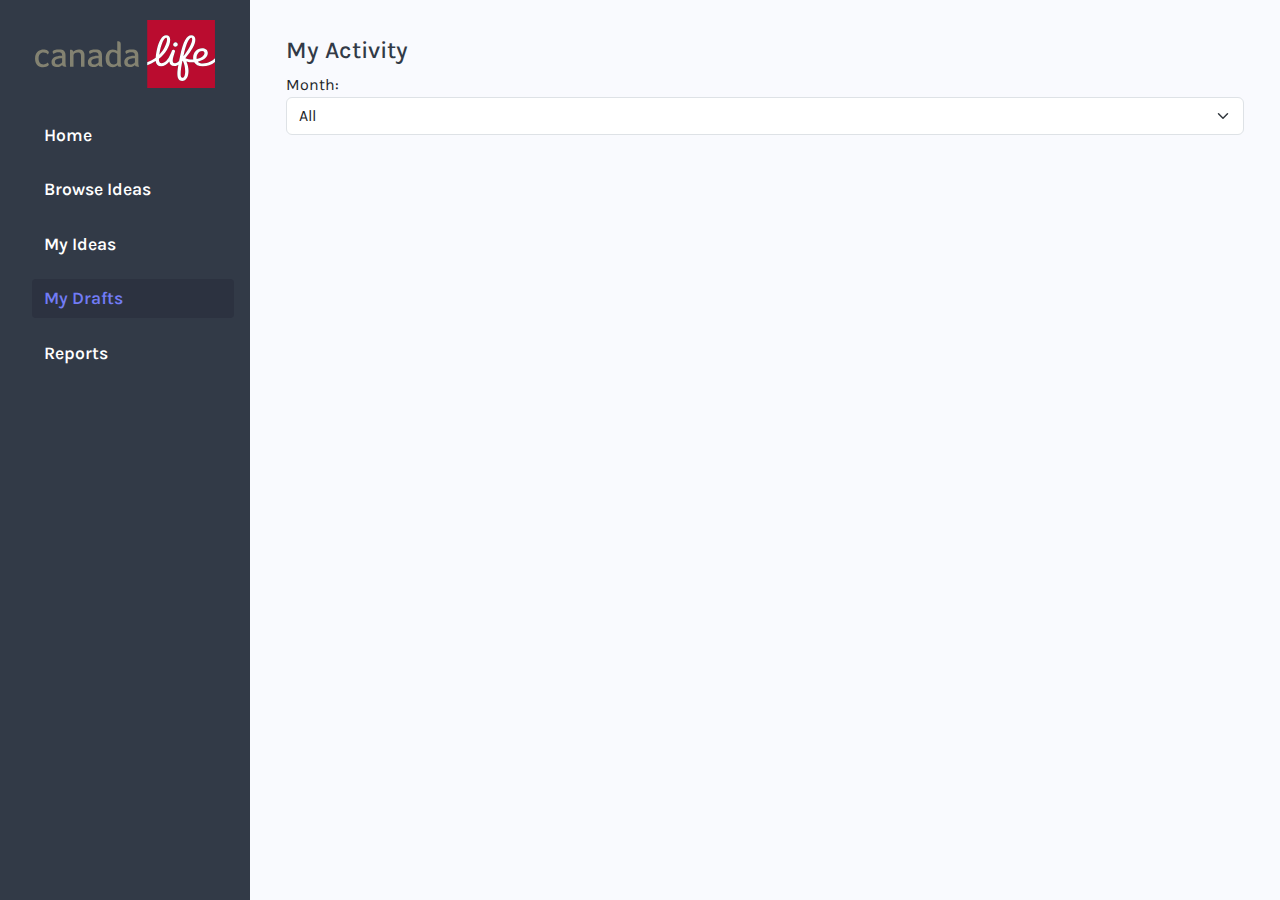
<file: my-activity.html>
<!DOCTYPE html>
<html lang="en">

<head>
    <meta charset="UTF-8">
    <title>My Activity | IdeaHub Dashboard</title>
    <link rel="preconnect" href="https://fonts.googleapis.com">
    <link rel="preconnect" href="https://fonts.gstatic.com" crossorigin>
    <link href="https://fonts.googleapis.com/css2?family=Karla:ital,wght@0,200..800;1,200..800&display=swap"
        rel="stylesheet">
    <link href="https://cdn.jsdelivr.net/npm/bootstrap@5.3.3/dist/css/bootstrap.min.css" rel="stylesheet" />
    <link rel="stylesheet" href="css/common.css">
    <link rel="stylesheet" href="css/my-activity.css">
    <link rel="stylesheet" href="css/index.css" />

</head>

<body>

    <!-- Sidebar Navigation -->
    <nav class="sidebar">
        <div class="logo">
            <img src="assets/logo.svg" alt="IdeaHub Logo" />
        </div>
        <ul class="links-wrapper">
            <li><a class="nav-link" href="index.html">Home</a></li>
            <li><a class="nav-link" href="browse-ideas.html">Browse Ideas</a></li>
            <li><a class="nav-link" href="my-ideas.html">My Ideas</a></li>
            <li><a class="nav-link  nav-link--active" href="my-activity.html">My Drafts</a></li>
            <li><a class="nav-link" href="reports.html">Reports</a></li>
        </ul>
    </nav>

    <!-- Main Content Area -->
    <main class="main-content">
        <div class="header-top">
            <h3>My Activity</h3>
          </div>
          <div class="card-container">
        <div class="filter-bar">
            <label for="monthFilter">Month:</label>
            <select id="monthFilter" class="form-select">
                <option value="">All</option>
                <option value="january">January</option>
                <option value="february">February</option>
                <option value="march">March</option>
                <option value="april">April</option>
                <option value="may">May</option>
                <option value="june">June</option>
                <option value="july">July</option>
                <option value="august">August</option>
                <option value="september">September</option>
                <option value="october">October</option>
                <option value="november">November</option>
                <option value="december">December</option>
            </select>
        </div>


        <div class="activity-list" id="activityList">
        </div>
    </div>


        <div id="activityModal" class="modal hidden">
            <div class="modal-content">
                <span class="close-button" id="modalCloseBtn">&times;</span>
                <h3>Activity Details</h3>
                <form id="activityDetailsForm">
                    <label>Category: <input type="text" id="modalCategory" disabled></label>
                    <label>Department: <input type="text" id="modalDepartment" disabled></label>
                    <label>Manager: <input type="text" id="modalManager" disabled></label>
                    <label>Emp ID: <input type="text" id="modalEmpId" disabled></label>
                    <label>Status: <input type="text" id="modalStatus" disabled></label>
                    <label>Votes: <input type="text" id="modalVotes" disabled></label>
                    <label>Description: <textarea id="modalDescription" disabled></textarea></label>
                    <label>Month: <input type="text" id="modalMonth" disabled></label>
                    <label>Submitted On: <input type="text" id="modalTimestamp" disabled></label>
                </form>
            </div>
    </main>
    <script src="https://cdn.jsdelivr.net/npm/bootstrap@5.3.3/dist/js/bootstrap.bundle.min.js"></script>

    <script src="js/common.js"></script>
    <script src="js/my-activity.js"></script>
</body>

</html>
</file>
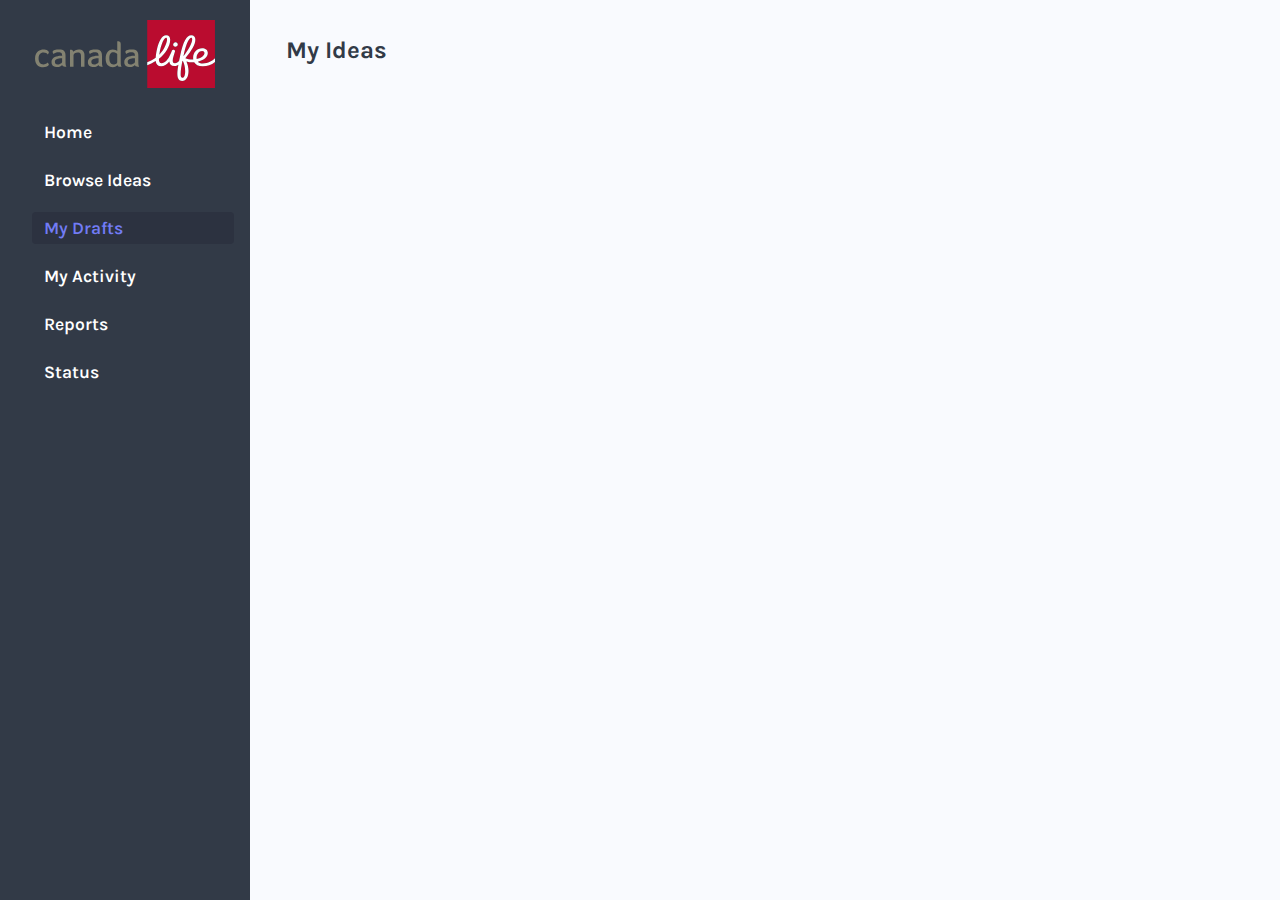
<file: my-ideas.html>
<!DOCTYPE html>
<html lang="en">
  <head>
    <meta charset="UTF-8" />
    <title>My Ideas | IdeaHub Dashboard</title>
    <link rel="preconnect" href="https://fonts.googleapis.com" />
    <link rel="preconnect" href="https://fonts.gstatic.com" crossorigin />
    <link
      href="https://fonts.googleapis.com/css2?family=Karla:ital,wght@0,200..800;1,200..800&display=swap"
      rel="stylesheet"
    />
    <link rel="stylesheet" href="css/common.css" />
    <link rel="stylesheet" href="css/my-ideas.css" />
    <link rel="stylesheet" href="css/index.css" />
  </head>

  <body>
    <!-- Sidebar Navigation -->
    <nav class="sidebar">
      <div class="logo">
        <img src="assets/logo.svg" alt="IdeaHub Logo" />
      </div>
      <ul class="links-wrapper">
        <li><a class="nav-link" href="index.html">Home</a></li>
        <li><a class="nav-link" href="browse-ideas.html">Browse Ideas</a></li>
        <li>
          <a class="nav-link nav-link--active" href="my-ideas.html"
            >My Drafts</a
          >
        </li>
        <li><a class="nav-link" href="my-activity.html">My Activity</a></li>
        <li><a class="nav-link" href="reports.html">Reports</a></li>
        <li><a class="nav-link" href="status.html">Status</a></li>
      </ul>
    </nav>

    <!-- Main Content Area -->
    <main class="main-content">
      <div class="header-top">
        <h3>My Ideas</h3>
      </div>
      <div class="card-container"></div>

      <!-- <div id="editIdeaModal" class="modal hidden">
        <div class="modal-content">
          <span class="close-button" id="editModalCloseBtn">&times;</span>
          <h3>Edit Idea</h3>
          <form id="editIdeaForm">
            <label>Category: <input type="text" id="editCategory" /></label>
            <label>Department: <input type="text" id="editDepartment" /></label>
            <label>User Name: <input type="text" id="editUserName" /></label>
            <label>Manager: <input type="text" id="editManager" /></label>
            <label>Status: <input type="text" id="editStatus" /></label>
            <label
              >Description: <textarea id="editDescription"></textarea>
            </label>
            <label>Month: <input type="text" id="editMonth" /></label>
            <button type="submit">Save Changes</button>
          </form>
        </div>
      </div> -->

      <div class="modal" id="myModal">
        <div class="modal__overlay"></div>
        <div class="modal__content">
          <button
            id="close-idea-form"
            class="modal__close"
            aria-label="Close modal"
          >
            &times;
          </button>
          <h2 class="modal__title">Submit Your Idea</h2>

          <form class="form" id="idea-form">
            <div class="form__row">
              <div class="form__group">
                <label for="userName" class="form__label">Your Name</label>
                <input
                  type="text"
                  id="userName"
                  name="userName"
                  class="form__input"
                  placeholder="Enter your name"
                  required
                />
              </div>

              <div class="form__group">
                <label for="empId" class="form__label">Employee ID</label>
                <input
                  type="text"
                  id="empId"
                  name="empId"
                  class="form__input"
                  placeholder="Enter your employee ID"
                  required
                />
              </div>
            </div>
            <div class="form__group">
              <label for="department" class="form__label">Department</label>
              <select
                id="department"
                name="department"
                class="form__select"
                required
              >
                <option value="">Select Department</option>
                <option value="CE">CE</option>
                <option value="CP">CP</option>
                <option value="GRS">GRS</option>
                <option value="IC">IC</option>
                <option value="CQT">CQT</option>
              </select>
            </div>

            <div class="form__group">
              <label for="manager" class="form__label">Manager</label>
              <select id="manager" name="manager" class="form__select" required>
                <option value="">Select Manager</option>
                <option value="Manager A">Manager A</option>
                <option value="Manager B">Manager B</option>
                <option value="Manager C">Manager C</option>
                <option value="Manager D">Manager D</option>
              </select>
            </div>
            <div class="form__group">
              <label for="category" class="form__label">Category</label>
              <select
                id="category"
                name="category"
                class="form__select"
                required
              >
                <option value="">Select Category</option>
                <option value="Transport">Transport</option>
                <option value="Facility">Facility</option>
                <option value="Operation">Operation</option>
                <option value="Technology">Technology</option>
              </select>
            </div>

            <div class="form__group">
              <label for="description" class="form__label">Description</label>
              <textarea
                id="description"
                name="description"
                class="form__textarea"
                placeholder="Detailed Description (Minimum 50 characters)"
                rows="4"
                required
              ></textarea>
            </div>
            <div class="form__group">
              <label for="attachment" class="form__label">Attachment</label>
              <input
                type="file"
                id="attachment"
                name="attachment"
                class="form__input"
                placeholder="Enter your attachment"
              />
            </div>

            <div class="modal__footer">
              <button type="button" class="btn btn--outline" id="save-as-draft">
                Save
              </button>
              <button
                type="button"
                class="btn btn--outline"
                id="cancel-idea-form"
              >
                Cancel
              </button>
              <button type="submit" class="btn btn--primary" id="idea-submit">
                Submit
              </button>
            </div>
          </form>
        </div>
      </div>
    </main>

    <!-- Edit Modal -->

    <script src="js/common.js"></script>
    <script src="js/my-ideas.js"></script>
  </body>
</html>
</file>
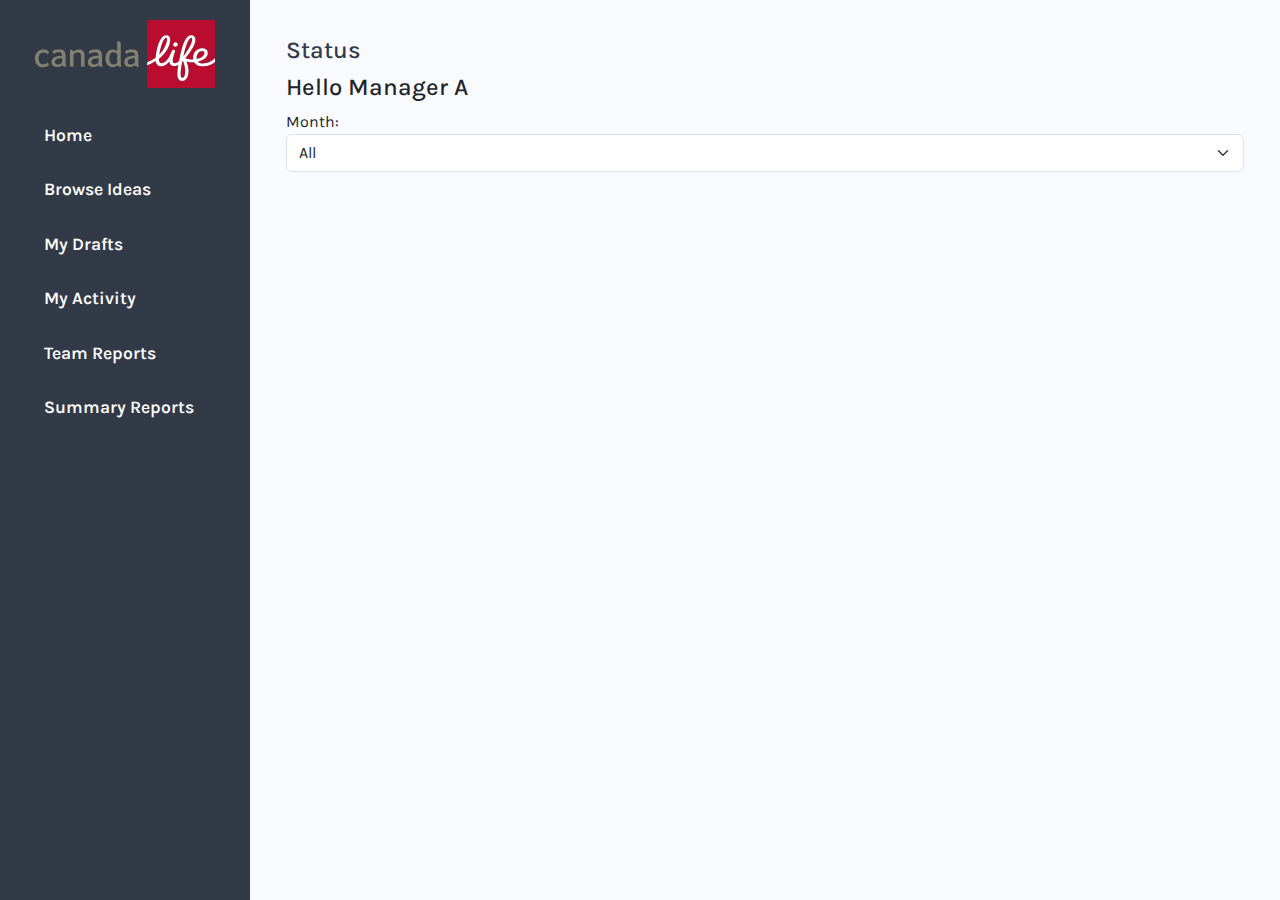
<file: sm_status.html>
<!DOCTYPE html>
<html lang="en">

<head>
    <meta charset="UTF-8" />
    <title>Status | IdeaHub Dashboard</title>
    <link rel="preconnect" href="https://fonts.googleapis.com" />
    <link rel="preconnect" href="https://fonts.gstatic.com" crossorigin />
    <link href="https://fonts.googleapis.com/css2?family=Karla:wght@200..800&display=swap" rel="stylesheet" />
    <link href="https://cdn.jsdelivr.net/npm/bootstrap@5.3.3/dist/css/bootstrap.min.css" rel="stylesheet" />
    <link rel="stylesheet" href="css/common.css" />
    <link rel="stylesheet" href="css/my-activity.css" />
    <link rel="stylesheet" href="css/index.css" />
</head>

<body>
    <nav class="sidebar">
        <div class="logo"><img src="assets/logo.svg" alt="IdeaHub Logo" /></div>
        <ul class="links-wrapper">
            <li><a class="nav-link" href="index.html">Home</a></li>
            <li><a class="nav-link" href="browse-ideas.html">Browse Ideas</a></li>
            <li><a class="nav-link" href="my-ideas.html">My Drafts</a></li>
            <li><a class="nav-link" href="my-activity.html">My Activity</a></li>
            <li><a class="nav-link" href="teamReport.html">Team Reports</a></li>
            <li><a class="nav-link" href="summaryReport.html">Summary Reports</a></li>
        </ul>
    </nav>
    <main class="main-content">
        <div class="header-top">
            <h3>Status</h3>
        </div>
        <h4>Hello Manager A</h4>
        <div class="card-container">
            <div class="filter-bar"> <label for="monthFilter">Month:</label> <select id="monthFilter"
                    class="form-select">
                    <option value="">All</option>
                    <option value="january">January</option>
                    <option value="february">February</option>
                    <option value="march">March</option>
                    <option value="april">April</option>
                    <option value="may">May</option>
                    <option value="june">June</option>
                    <option value="july">July</option>
                    <option value="august">August</option>
                    <option value="september">September</option>
                    <option value="october">October</option>
                    <option value="november">November</option>
                    <option value="december">December</option>
                </select> </div>
            <div class="activity-list" id="activityList"></div>
        </div>
        <div id="activityModal" class="modal hidden">
            <div class="modal-content">
                <span class="close-button" id="modalCloseBtn">&times;</span>
                <h3>Activity Details</h3>
                <form id="activityDetailsForm">
                    <label>Emp Name: <input type="text" id="modalEmpName" disabled /></label>
                    <label>Emp ID: <input type="text" id="modalEmpId" disabled /></label>
                    <!-- <label>Emp ID: <span id="modalEmpId2"></span> -->
                    <!-- <label>Department: <input type="text" id="modalDepartment" disabled /></label>
                    <label>Manager: <input type="text" id="modalManager" disabled /></label> -->
                    <label class="form__label">Manager:
                        <select id="modalManager" class="form__select" required>
                            <option value="Manaager A">Manaager A</option>
                            <option value="Manaager B">Manaager B</option>
                            <option value="Manaager C">Manaager C</option>
                            <option value="Manaager D">Manaager D</option>
                        </select>
                    </label>
                    <label class="form__label">Category:
                        <select id="modalCategory" class="form__select" required>
                            <option value="Transport">Transport</option>
                            <option value="Facility">Facility</option>
                            <option value="Operation">Operation</option>
                            <option value="Technology">Technology</option>
                        </select>
                    </label>
                    <label class="form__label">Sub-Category:
                        <select id="modalSubCategory" class="form__select" required>
                            <option value="Money">Money</option>
                            <option value="Quality">Quality</option>
                            <option value="Efficiency">Efficiency</option>
                        </select>
                    </label>
                    <label class="form__label">Status:
                        <select id="modalStatus" class="form__select" required
                            onchange="handleStatusChange(this.value)">
                            <option value="Submitted">Submitted</option>
                            <option value="In Review">In Review</option>
                            <option value="Feedback">Feedback</option>
                            <option value="Approved">Approved</option>
                            <option value="Rejected">Rejected</option>
                        </select>
                    </label>
                    <label>Votes: <input type="text" id="modalVotes" disabled /></label>
                    <label>Description: <textarea id="modalDescription" disabled></textarea></label>
                    <label id="feedbackLabel" style="display: none;">Feedback: <textarea
                            id="modalFeedback"></textarea></label>
                    <div style="margin-top: 1rem;">
                        <button type="button" id="updateStatusBtn" class="btn btn-primary idea-submit">Update
                            Status</button>
                    </div>
                </form>
            </div>
        </div>
    </main>
    <script src="https://cdn.jsdelivr.net/npm/bootstrap@5.3.3/dist/js/bootstrap.bundle.min.js"></script>
    <script src="js/common.js"></script>
    <script src="js/status.js"></script>
</body>

</html>
</file>
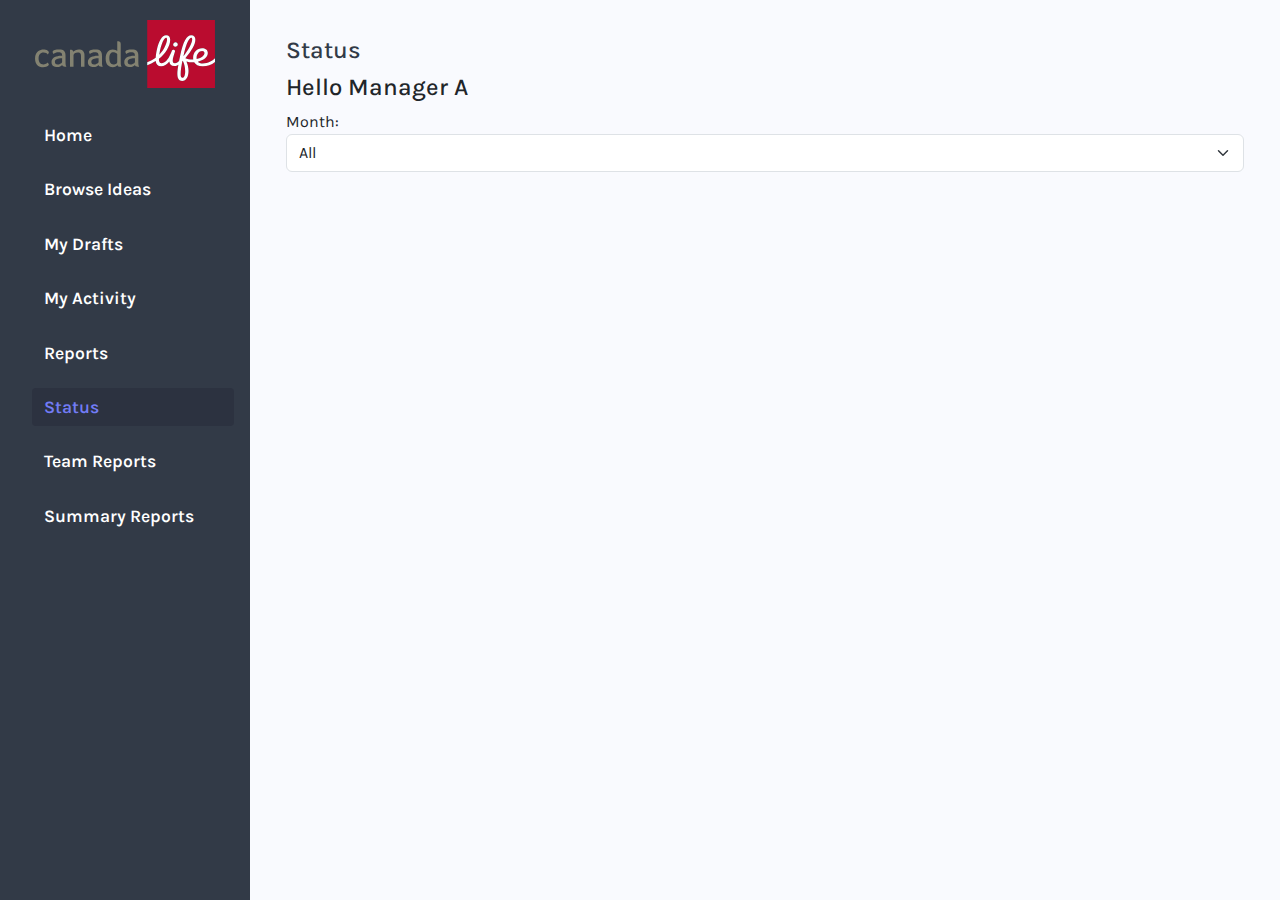
<file: status.html>
<!DOCTYPE html>
<html lang="en">

<head>
    <meta charset="UTF-8" />
    <title>Status | IdeaHub Dashboard</title>
    <link rel="preconnect" href="https://fonts.googleapis.com" />
    <link rel="preconnect" href="https://fonts.gstatic.com" crossorigin />
    <link href="https://fonts.googleapis.com/css2?family=Karla:wght@200..800&display=swap" rel="stylesheet" />
    <link href="https://cdn.jsdelivr.net/npm/bootstrap@5.3.3/dist/css/bootstrap.min.css" rel="stylesheet" />
    <link rel="stylesheet" href="css/common.css" />
    <link rel="stylesheet" href="css/my-activity.css" />
    <link rel="stylesheet" href="css/index.css" />
</head>

<body>
    <nav class="sidebar">
        <div class="logo"><img src="assets/logo.svg" alt="IdeaHub Logo" /></div>
        <ul class="links-wrapper">
            <li><a class="nav-link" href="index.html">Home</a></li>
            <li><a class="nav-link" href="browse-ideas.html">Browse Ideas</a></li>
            <li><a class="nav-link" href="my-ideas.html">My Drafts</a></li>
            <li><a class="nav-link" href="my-activity.html">My Activity</a></li>
            <li><a class="nav-link" href="reports.html">Reports</a></li>
            <li><a class="nav-link nav-link--active" href="status.html">Status</a></li>
            <li><a class="nav-link" href="teamReport.html">Team Reports</a></li>
            <li><a class="nav-link" href="summaryReport.html">Summary Reports</a></li>
        </ul>
    </nav>
    <main class="main-content">
        <div class="header-top">
            <h3>Status</h3>
        </div>
        <h4>Hello Manager A</h4>
        <div class="card-container">
            <div class="filter-bar"> <label for="monthFilter">Month:</label> <select id="monthFilter"
                    class="form-select">
                    <option value="">All</option>
                    <option value="january">January</option>
                    <option value="february">February</option>
                    <option value="march">March</option>
                    <option value="april">April</option>
                    <option value="may">May</option>
                    <option value="june">June</option>
                    <option value="july">July</option>
                    <option value="august">August</option>
                    <option value="september">September</option>
                    <option value="october">October</option>
                    <option value="november">November</option>
                    <option value="december">December</option>
                </select> </div>
            <div class="activity-list" id="activityList"></div>
        </div>
        <div id="activityModal" class="modal hidden">
            <div class="modal-content">
                <span class="close-button" id="modalCloseBtn">&times;</span>
                <h3>Activity Details</h3>
                <form id="activityDetailsForm">
                    <label>Emp Name: <input type="text" id="modalEmpName" disabled /></label>
                    <label>Emp ID: <input type="text" id="modalEmpId" disabled /></label>
                    <!-- <label>Emp ID: <span id="modalEmpId2"></span> -->
                    <!-- <label>Department: <input type="text" id="modalDepartment" disabled /></label>
                    <label>Manager: <input type="text" id="modalManager" disabled /></label> -->
                    <label>Category: <input type="text" id="modalCategory" disabled /></label>
                    <label>Sub-Category: <input type="text" id="modalSubCategory" disabled /></label>
                    <label class="form__label">Status:
                        <select id="modalStatus" class="form__select" required
                            onchange="handleStatusChange(this.value)">
                            <option value="Submitted">Submitted</option>
                            <option value="In Review">In Review</option>
                            <option value="Feedback">Feedback</option>
                            <option value="Approved">Approved</option>
                            <option value="Rejected">Rejected</option>
                        </select>
                    </label>
                    <label>Votes: <input type="text" id="modalVotes" disabled /></label>
                    <label>Description: <textarea id="modalDescription" disabled></textarea></label>
                    <label id="feedbackLabel" style="display: none;">Feedback: <textarea
                            id="modalFeedback"></textarea></label>
                    <div style="margin-top: 1rem;">
                        <button type="button" id="updateStatusBtn" class="btn btn-primary idea-submit">Update
                            Status</button>
                    </div>
                </form>
            </div>
        </div>
    </main>
    <script src="https://cdn.jsdelivr.net/npm/bootstrap@5.3.3/dist/js/bootstrap.bundle.min.js"></script>
    <script src="js/common.js"></script>
    <script src="js/status.js"></script>
</body>

</html>
</file>
<file: css/my-activity.css>
.activity-list {
  display: flex;
  flex-direction: column;
  gap: 16px;
  margin-top: 24px;
}

.activity-item {
  display: flex;
  justify-content: space-between;
  align-items: center;
  background-color: #ffffff;
  padding: 16px 20px;
  border: 1px solid #e0e6ed;
  border-radius: 8px;
  box-shadow: 0 1px 4px rgba(50, 58, 71, 0.05);
  border-left: 5px solid #727cf5;
}


.activity-info {
  display: flex;
  flex-direction: column;
}

.activity-title {
  font-weight: 600;
  font-size: 1rem;
  color: #2f3542;
  margin-bottom: 4px;
}

.activity-meta {
  color: #6c757d;
  font-size: 0.85rem;
}

.activity-date {
  text-align: right;
  font-size: 0.85rem;
  color: #444;
  display: flex;
  flex-direction: column;
  gap: 6px;
}

.status-tag {
  display: inline-block;
  padding: 2px 8px;
  font-size: 0.75rem;
  font-weight: 600;
  background-color: #e3e7ff;
  color: #4953d3;
  border-radius: 4px;
}
</file>
<file: css/index.css>
.card-wrapper {
    display: grid;
    grid-template-columns: repeat(2, 1fr);
    /* 2 cards per row */
    gap: 24px;
    padding: 32px 0;
}

.card {
    width: 300px;
    height: 100px;
}

.card__title {
    color: #67748e;
    font-family: Roboto, Helvetica, Arial, sans-serif;
    font-size: 1.1rem;
    letter-spacing: .02857em;
    line-height: 1.5;
    text-transform: capitalize;
    font-weight: 700;
    text-decoration: none;
    vertical-align: unset;
}

.card-leaderboard{
    height: 300px;
    overflow-y: auto;
}
</file>
<file: css/my-ideas.css>
.main-content {
    flex-direction: column;
}
.card-container {
    display: flex;
    flex-wrap: wrap;
    width: 100%;
    margin-top: 24px;
    /* allow multiple rows */
    gap: 24px;
    /* spacing between cards */
    /* justify-content: flex-start; */
    /* align cards to the left */
    margin-bottom: 24px;
    /* spacing below container */
}

.card-container .card {
    /* flex: 1 1 calc(33.333% - 16px); */
    /* grow, shrink, base width with gap compensation */
    /* max-width: calc(33.333% - 16px); */
    width:300px;
    box-sizing: border-box;
}


.modal {
  display: none;
}
.modal.open {
   display: flex;
}
</file>
<file: css/common.css>
/* Reset and base styles */
* {
    margin: 0;
    padding: 0;
    box-sizing: border-box;
}

html,
body {
    height: 100%;
    font-family: 'Karla', sans-serif;
}

/* Layout */
body {
    display: flex;
    background-color: #f9fafe;
}

/* Sidebar */
.sidebar {
    position: fixed;
    top: 0;
    left: 0;
    width: 250px;
    height: 100vh;
    background-color: #323a47;
    color: #ffffff;
    padding: 24px 16px;
    display: flex;
    flex-direction: column;
    z-index: 1000;
}

/* Logo */
.logo {
    display: flex;
    justify-content: center;
    align-items: center;
    margin-bottom: 32px;
    height: 60px;
}

.logo img {
    width: 180px;
    height: auto;
}

/* Navigation links */
.links-wrapper {
    display: flex;
    flex-direction: column;
    gap: 16px;
    list-style: none;
    padding: 0;
    flex-grow: 1;
}

.nav-link {
    color: #ffffff;
    text-decoration: none;
    display: flex;
    align-items: center;
    border-radius: 4px;
    transition: color 0.3s ease, background-color 0.3s ease;
    font-size: 1.1rem;
    cursor: pointer;
    font-weight: 600;
    margin-left: 16px;
    padding: 6px 12px;
}

.nav-link:hover {
    color: #a0a0a0;
    background-color: #3d4757;
}

.nav-link--active {
    color: #727cf5;
    background-color: #2c3240;
}

/* Main content */
.main-content {
    margin-left: 250px;
    padding: 36px;
    flex: 1;
    overflow-y: auto;
    overflow-x: hidden;
    min-height: 100vh;
}

/* Base button */
.btn {
    padding: 10px 16px;
    font-size: 1rem;
    font-weight: 500;
    border: none;
    border-radius: 4px;
    cursor: pointer;
    transition: background-color 0.2s ease, color 0.2s ease;
    background-color: #e0e0e0;
    color: #333;
}

/* Primary button */
.btn--primary {
    background-color: #727cf5;
    color: #fff;
}

.btn--primary:hover {
    background-color: #5e6be4;
}

/* Danger button */
.btn--danger {
    background-color: #e53935;
    color: #fff;
}

.btn--danger:hover {
    background-color: #d32f2f;
}

/* Outline button */
.btn--outline {
    background-color: transparent;
    color: #333;
    border: 2px solid #ccc;
}

.btn--outline:hover {
    border-color: #888;
    color: #000;
}


.card {
    background-color: #ffffff;
    border-radius: 8px;
    box-shadow: 0 2px 8px rgba(0, 0, 0, 0.05);
    padding: 16px;
    display: flex;
    flex-direction: column;
    gap: 12px;
}

.card canvas {
  max-width: 160px;
  margin: 12px auto 0;
}


/* Card parts */
.card__header {
    font-weight: 600;
    font-size: 1.1rem;
    color: #2f3542;
}

.card__title {
    font-weight: 600;
    font-size: 1.05rem;
    color: #2f3542;
}

.card__title-row {
    display: flex;
    justify-content: space-between;
    align-items: center;
    margin-bottom: 12px;
    /* optional spacing from content below */
}

.card__body {
    font-size: 0.95rem;
    color: #4a4a4a;
}

.card__body p {
    word-break: break-word;
}

.card__footer {
    font-size: 0.85rem;
    color: #888;
    margin-top: auto;
    text-align: right;
}

.card--link {
    display: block;
    text-decoration: none;
    color: inherit;
    transition: transform 0.2s ease, box-shadow 0.2s ease;
}

.card--link:hover {
    transform: translateY(-2px);
    box-shadow: 0 4px 12px rgba(0, 0, 0, 0.1);
}


.header-top {
    display: flex;
    justify-content: space-between;
}

.header-top h3 {
    font-size: 24px;
    color: #323a47;
}


.breadcrumb {
    font-size: 0.95rem;
    margin-bottom: 24px;
    color: #6c757d;
}

.breadcrumb__list {
    list-style: none;
    padding: 0;
    margin: 0;
    display: flex;
    flex-wrap: wrap;
    gap: 8px;
    align-items: center;
}

.breadcrumb__item {
    display: flex;
    align-items: center;
}

.breadcrumb__item::after {
    content: "/";
    margin: 0 8px;
    color: #adb5bd;
}

.breadcrumb__item:last-child::after {
    content: "";
}

.breadcrumb__link {
    text-decoration: none;
    color: #727cf5;
    transition: color 0.2s ease;
}

.breadcrumb__link:hover {
    text-decoration: underline;
    color: #5e6be4;
}

.breadcrumb__item--current {
    color: #333;
    font-weight: 600;
}

.count-badge {
    background-color: #f1f3f9;
    border: 1px solid #dbe1ef;
    border-radius: 6px;
    padding: 6px 10px;
    display: flex;
    flex-direction: column;
    align-items: flex-end;
    gap: 2px;
    min-width: 90px;
    font-size: 0.85rem;
    box-shadow: 0 1px 2px rgba(0, 0, 0, 0.04);
}

.count-badge__primary {
    font-weight: 600;
    font-size: 0.9rem;
    color: #2f3542;
}

.count-badge__secondary {
    font-size: 0.75rem;
    color: #6c757d;
}

.summary-counter {
    display: flex;
    flex-direction: column;
    align-items: flex-start;
    background-color: #f9fafe;
    border: 1px solid #dbe1ef;
    border-radius: 8px;
    padding: 20px 24px;
    margin-bottom: 24px;
    box-shadow: 0 2px 6px rgba(50, 58, 71, 0.08);
    max-width: 320px;
}

.summary-counter__primary {
    font-size: 1.25rem;
    font-weight: 600;
    color: #2f3542;
}

.summary-counter__secondary {
    font-size: 0.95rem;
    color: #6c757d;
    margin-top: 4px;
}


/* Modal base */
.modal {
    position: fixed;
    top: 0;
    left: 0;
    width: 100%;
    height: 100%;
    display: none;
    /* Hidden by default */
    align-items: center;
    justify-content: center;
    z-index: 2000;
}

/* Show modal when active */
.modal--active {
    display: flex;
}

/* Background overlay */
.modal__overlay {
    position: absolute;
    inset: 0;
    background-color: rgba(0, 0, 0, 0.4);
}

/* Modal content container */
.modal__content {
    position: relative;
    background-color: #ffffff;
    padding: 24px;
    border-radius: 8px;
    box-shadow: 0 6px 20px rgba(0, 0, 0, 0.15);
    max-width: 480px;
    width: 100%;
    z-index: 10;
    display: flex;
    flex-direction: column;
    gap: 16px;
}

/* Close button */
.modal__close {
    position: absolute;
    top: 12px;
    right: 16px;
    background: none;
    border: none;
    font-size: 1.5rem;
    cursor: pointer;
    color: #888;
}

/* Optional styles */
.modal__title {
    font-size: 1.25rem;
    font-weight: 600;
    color: #2f3542;
}

.modal__body {
    font-size: 1rem;
    color: #444;
}

.modal__footer {
    display: flex;
    justify-content: flex-end;
    gap: 12px;
}

.form {
    display: flex;
    flex-direction: column;
    gap: 20px;
    font-family: 'Karla', sans-serif;
}

.form__row {
    display: flex;
    gap: 20px;
    flex-wrap: wrap;
}

.form__group {
    display: flex;
    flex-direction: column;
    flex: 1;
    min-width: 200px;
}

.form__label {
    margin-bottom: 8px;
    font-weight: 500;
    font-size: 0.95rem;
    color: #333;
}

.form__input,
.form__select,
.form__textarea {
    padding: 10px 12px;
    border: 1px solid #dbe1ef;
    border-radius: 4px;
    font-size: 1rem;
    transition: border-color 0.2s ease;
    background-color: #fff;
    color: #333;
}

.form__input:focus,
.form__select:focus,
.form__textarea:focus {
    outline: none;
    border-color: #727cf5;
    box-shadow: 0 0 0 2px rgba(114, 124, 245, 0.2);
}

.form__select {
    appearance: none;
    background-image: url("data:image/svg+xml;utf8,<svg fill='%23666' height='16' viewBox='0 0 24 24' width='16' xmlns='http://www.w3.org/2000/svg'><path d='M7 10l5 5 5-5z'/></svg>");
    background-repeat: no-repeat;
    background-position: right 12px center;
    background-size: 16px;
}

.form__textarea {
    resize: vertical;
}

/* ========== ALERT BASE ========== */
.alert {
    position: fixed;
    top: 20px;
    left: 50%;
    transform: translateX(-50%);
    z-index: 3000;
    display: flex;
    align-items: center;
    gap: 12px;
    padding: 14px 16px;
    max-width: 480px;
    width: calc(100% - 40px);
    background-color: #f1f1f1;
    border: 1px solid transparent;
    border-radius: 6px;
    box-shadow: 0 6px 16px rgba(0, 0, 0, 0.1);
    font-family: 'Karla', sans-serif;
    font-size: 0.95rem;
    animation: fadeInSlideDown 0.3s ease-out forwards;
}

/* ========== ALERT ANIMATION ========== */
@keyframes fadeInSlideDown {
    from {
        opacity: 0;
        transform: translate(-50%, -10px);
    }

    to {
        opacity: 1;
        transform: translate(-50%, 0);
    }
}

/* ========== ALERT MODIFIERS ========== */
.alert--success {
    background-color: #e6f9f0;
    border-color: #b9eed8;
    color: #1b5e20;
}

.alert--error {
    background-color: #ffe8e8;
    border-color: #f5c2c7;
    color: #b71c1c;
}

.alert--warning {
    background-color: #fff8e1;
    border-color: #ffe082;
    color: #795548;
}

.alert--info {
    background-color: #e3f2fd;
    border-color: #90caf9;
    color: #0d47a1;
}

.alert__icon {
    font-size: 1.2rem;
}

.alert__message {
    flex: 1;
}

.alert__close {
    background: none;
    border: none;
    font-size: 1.25rem;
    color: #888;
    cursor: pointer;
    padding: 4px;
    line-height: 1;
    transition: color 0.2s ease;
}

.alert__close:hover {
    color: #333;
}

.badge {
    color: white;
    background-color: #727cf5;
    padding: 4px 10px;
    border-radius: 12px;
    font-weight: 500;
}

.progress-bar {
  width: 100%;
  height: 8px;
  background-color: #e0e6ed;
  border-radius: 4px;
  margin-top: 8px;
  overflow: hidden;
}

.progress-fill {
  height: 100%;
  background-color: #727cf5;
  transition: width 0.3s ease;
}
</file>
